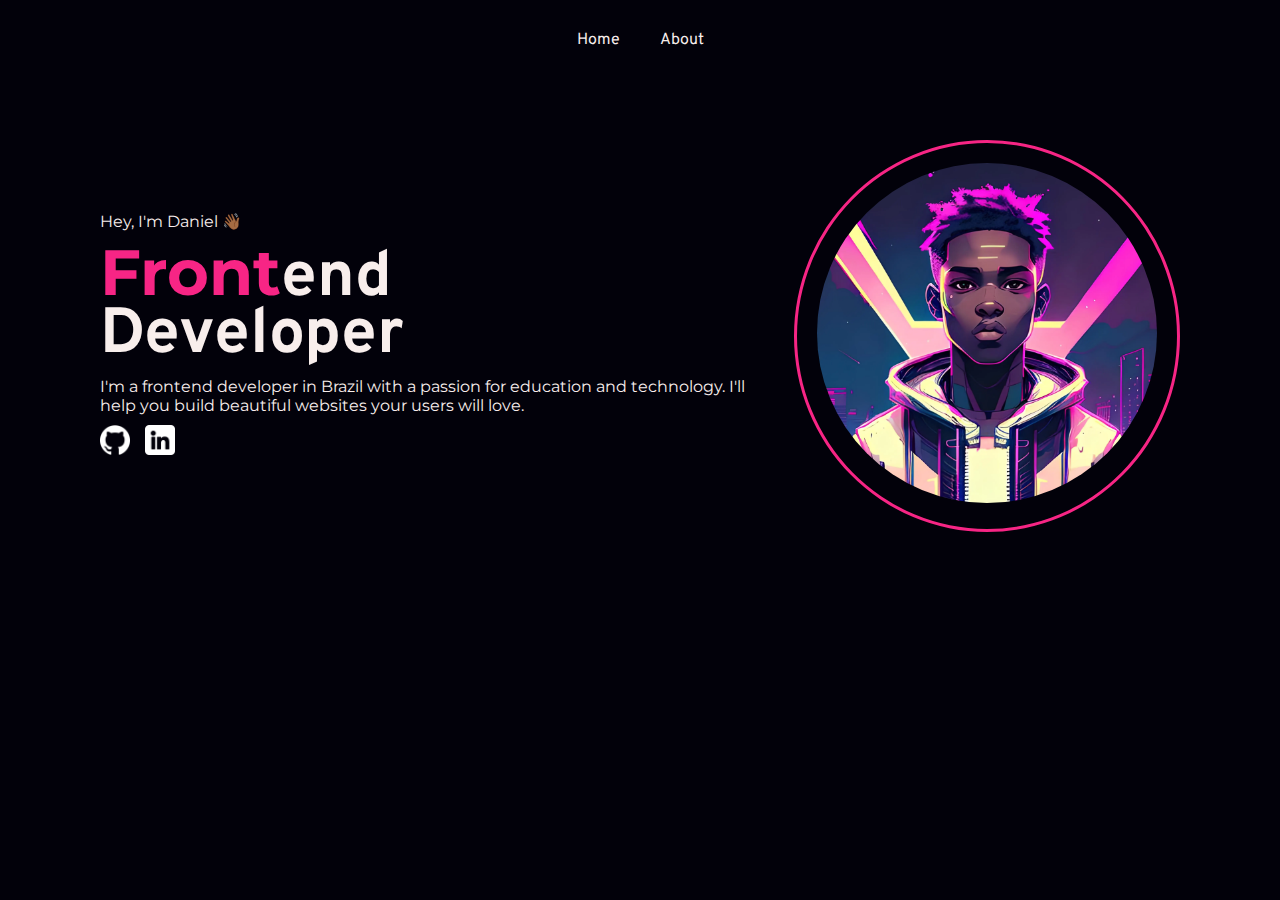
<file: index.html>
<!DOCTYPE html>
<html lang="en">

<head>
    <meta charset="UTF-8">
    <meta name="viewport" content="width=device-width, initial-scale=1.0">
    <link rel="stylesheet" href="./assets/style/style.css">
    <link rel="shortcut icon" href="./assets/images/favicon.png" type="image/x-icon">
    <title>Daniel Mendes</title>
</head>

<body>

    <header>
        <img id="menu-closed" src="./assets/images/menu_closed.svg" alt="">
        <ul id="desktop-menu">
            <li><a href="#">Home</a></li>
            <li><a href="./about.html">About</a></li>
        </ul>
    </header>

    <main>
        <div class="wrapper">
            <div>
                <span>Hey, I'm Daniel 👋🏾</span>

                <h1><span class="color-changer">Front</span>end</h1>
                <h1 class="margin-changer">Developer</h1>

                <p>I'm a frontend developer in Brazil with a passion for education and technology. I'll<br> help you
                    build beautiful websites your users will love.</p>

                <div class="align-icon">
                    <a href="https://github.com/mendesdomingos" target="_blank"><img class="invert-color" src="./assets/images/github.png" alt=""></a>
                    <a href="https://www.linkedin.com/in/daniel-mendes-4b1a472b8/" target="_blank"><img class="invert-color" src="./assets/images/linkedin.png" alt=""></a>
                </div>

            </div>

            <div class="img">
                <img src="./assets/images/avatar.webp" alt="">
            </div>
            
        </div>
    </main>

    <script src="./assets/js/main.js"></script>
</body>

</html>
</file>
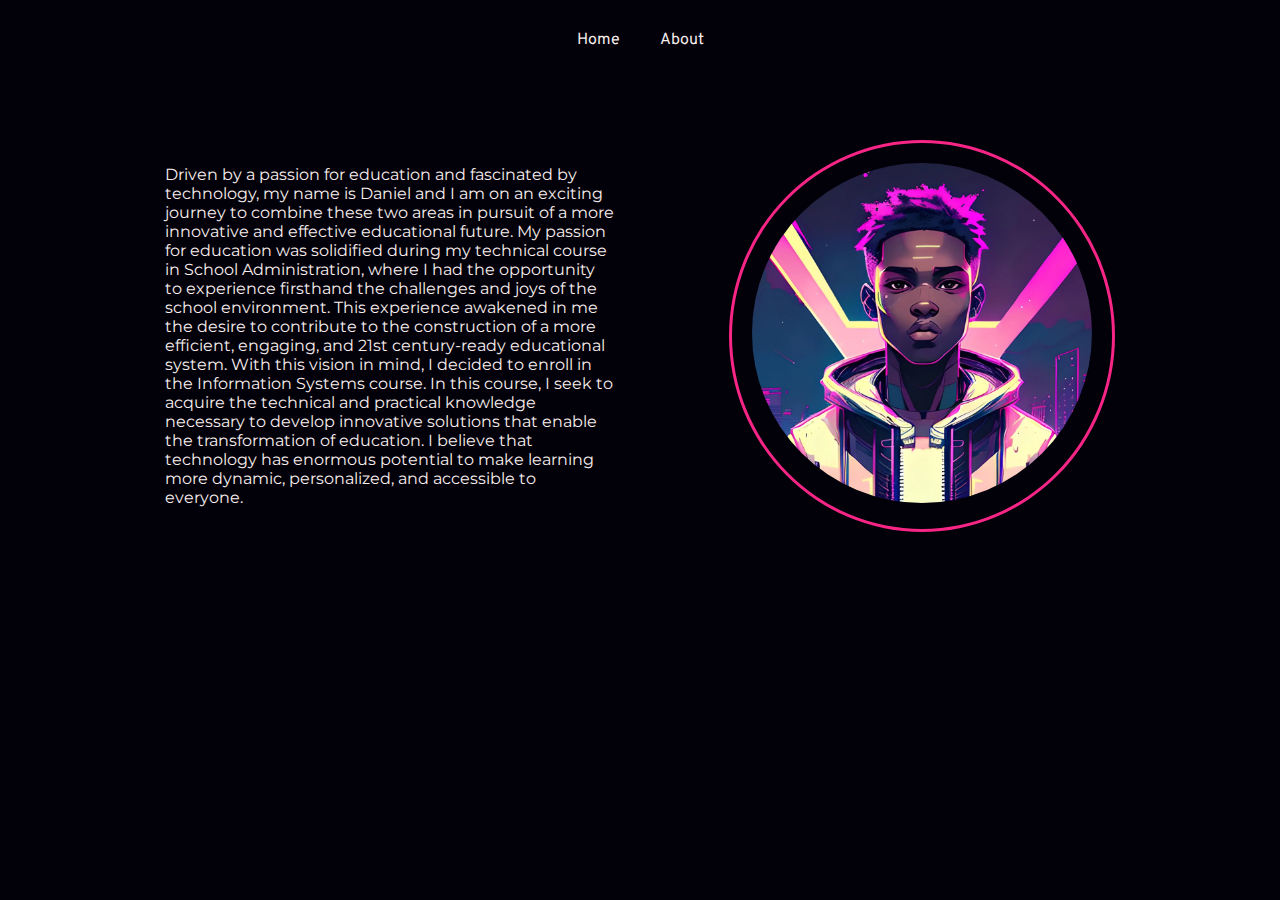
<file: about.html>
<!DOCTYPE html>
<html lang="en">

<head>
    <meta charset="UTF-8">
    <meta name="viewport" content="width=device-width, initial-scale=1.0">
    <link rel="shortcut icon" href="./assets/images/favicon.png" type="image/x-icon">
    <link rel="stylesheet" href="./assets/style/style.css">
    <title>Daniel Mendes</title>
</head>

<body>

    <header>
        <img id="menu-closed" src="./assets/images/menu_closed.svg" alt="">
        <ul id="desktop-menu">
            <li><a href="./index.html">Home</a></li>
            <li><a href="#">About</a></li>
        </ul>
    </header>

    <main>
        <div class="wrapper padding-paragraph">
            <p class="about-paragraph">Driven by a passion for education and fascinated by technology, my name is Daniel and I am on an
                exciting journey to combine these two areas in pursuit of a more innovative and effective educational
                future.

                My passion for education was solidified during my technical course in School Administration, where I had
                the opportunity to experience firsthand the challenges and joys of the school environment. This
                experience awakened in me the desire to contribute to the construction of a more efficient, engaging,
                and 21st century-ready educational system.

                With this vision in mind, I decided to enroll in the Information Systems course. In this course, I seek
                to acquire the technical and practical knowledge necessary to develop innovative solutions that enable
                the transformation of education. I believe that technology has enormous potential to make learning more
                dynamic, personalized, and accessible to everyone.</p>

                <div class="img">
                    <img src="./assets/images/avatar.webp" alt="">
                </div>
        </div>
    </main>

    <script src="./assets/js/main.js"></script>
</body>

</html>
</file>
<file: assets/style/style.css>
@import url("https://fonts.googleapis.com/css2?family=Montserrat:ital,wght@0,100..900;1,100..900&family=Overpass:ital,wght@0,100..900;1,100..900&display=swap");
* {
  margin: 0;
  padding: 0;
  box-sizing: border-box;
}

body {
  font-family: "Overpass", sans-serif;
  background-color: #02010a;
}

header {
  width: 100vw;
  padding: 30px;
}
header ul {
  display: flex;
  list-style-type: none;
  justify-content: center;
  gap: 40px;
}
header ul a {
  text-decoration: none;
  color: #f8eeec;
}
header ul a:hover {
  color: #f72585;
  transition: color 500ms ease-in-out;
}

#menu-closed {
  display: none;
}

@media (max-width: 768px) {
  #menu-closed {
    display: block;
    filter: invert(100%);
    cursor: pointer;
  }
  #desktop-menu {
    display: none;
    flex-direction: column;
    align-items: center;
  }
}
main {
  color: #f8eeec;
}
main .wrapper {
  display: flex;
  padding: 60px;
  gap: 10px;
  justify-content: space-evenly;
  align-items: center;
}
main .wrapper h1 {
  font-size: 4rem;
}
main .wrapper p {
  font-family: "Montserrat", sans-serif;
}
main .wrapper a img {
  width: 30px;
  margin-top: 10px;
}
main .wrapper .invert-color {
  filter: invert(100%);
}
main .wrapper .align-icon {
  display: flex;
  align-items: center;
  gap: 15px;
}
main .wrapper .margin-changer {
  margin-top: -25px;
}
main .wrapper .color-changer {
  color: #f72585;
}
main .wrapper span {
  font-family: "Montserrat", sans-serif;
}
main .img {
  border: 3px #f72585 solid;
  border-radius: 50%;
  padding: 20px;
}
main .img img {
  width: 340px;
  border-radius: 50%;
}

@media (max-width: 768px) {
  .wrapper {
    flex-direction: column;
  }
  main .img img {
    width: 300px;
  }
}
.about-paragraph {
  width: 450px;
}

@media (max-width: 768px) {
  .about-paragraph {
    width: 335px;
    margin-bottom: 20px;
  }
  .padding-paragraph {
    padding: 0 !important;
  }
}
</file>
